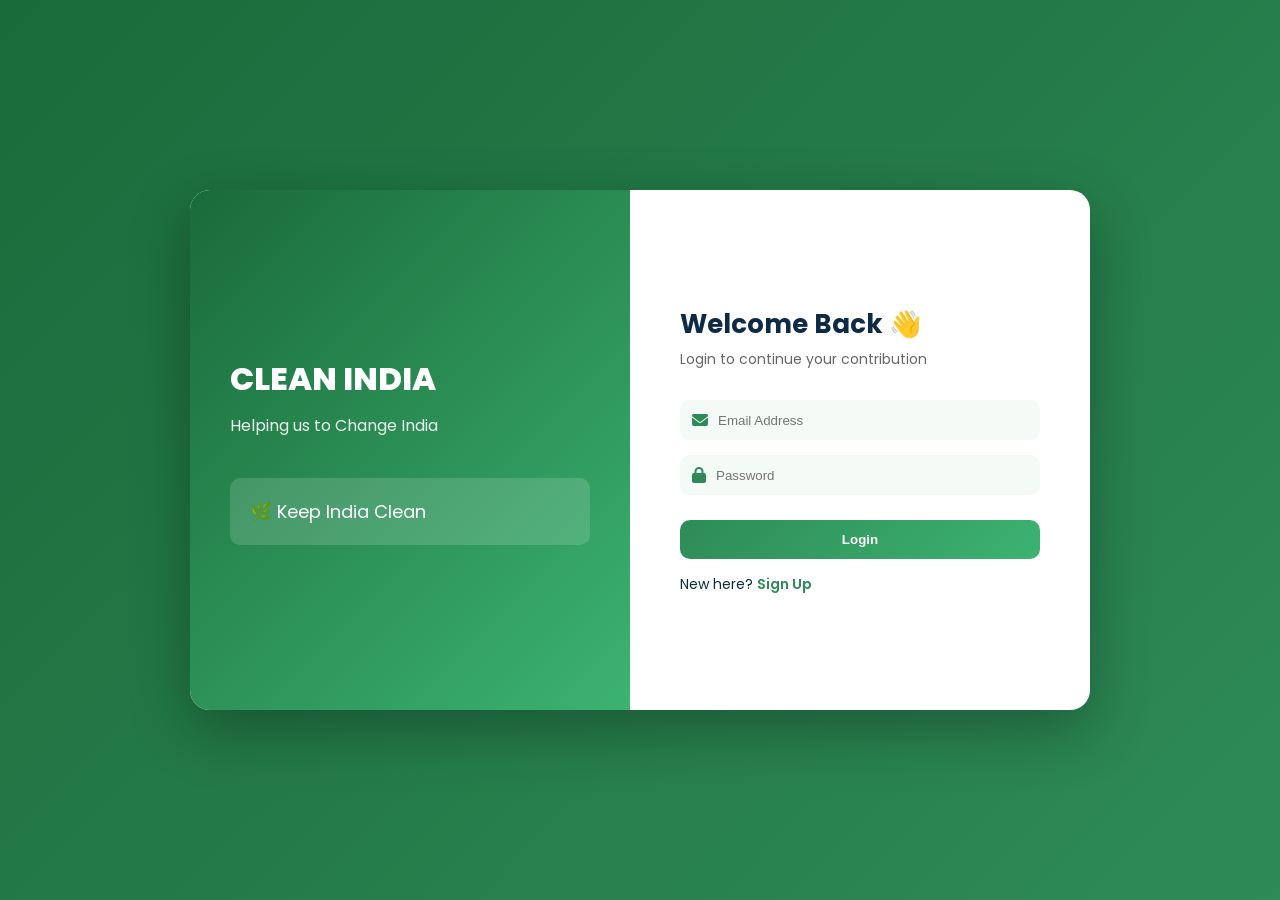
<file: login.html>
<!DOCTYPE html>
<html lang="en">
<head>
  <meta charset="UTF-8">
  <meta name="viewport" content="width=device-width, initial-scale=1.0">
  <title>Login - Clean India</title>

  <link rel="stylesheet" href="style.css">
  <link href="https://fonts.googleapis.com/css2?family=Poppins:wght@400;600;800&display=swap" rel="stylesheet">
  <link rel="stylesheet" href="https://cdnjs.cloudflare.com/ajax/libs/font-awesome/6.5.0/css/all.min.css">

</head>

<body class="login-body">

  <div class="login-container">

    <!-- LEFT SIDE -->
    <div class="login-left">
      <h1>CLEAN INDIA</h1>
      <p>Helping us to Change India</p>

      <div class="login-visual">
        🌿 Keep India Clean  
      </div>
    </div>

    <!-- RIGHT SIDE -->
    <div class="login-right">

      <h2>Welcome Back 👋</h2>
      <p class="login-sub">Login to continue your contribution</p>

      <div class="input-box">
        <i class="fas fa-envelope"></i>
        <input type="email" placeholder="Email Address">
      </div>

      <div class="input-box">
        <i class="fas fa-lock"></i>
        <input type="password" placeholder="Password">
      </div>

      <button class="login-btn">Login</button>

      <p class="signup-text">
        New here? <span>Sign Up</span>
      </p>

    </div>

  </div>

</body>
</html>
</file>
<file: style.css>
/* ─────────────────────────────────────────
   CLEAN INDIA — style.css
   ───────────────────────────────────────── */

/* ── Google Fonts loaded in HTML ── */

/* ── CSS Variables (your color palette) ── */
:root {
  --green-dark:   #1a6b3a;
  --green-mid:    #2e8b57;
  --green-bright: #3cb371;
  --green-light:  #d4edda;
  --navy:         #0d2b45;
  --white:        #ffffff;
  --off-white:    #f4faf6;
  --gray-light:   #f0f0f0;
  --gray-text:    #555555;
  --gold:         #f5a623;
  --orange:       #e67e22;
  --blue:         #2980b9;
  --shadow:       0 4px 24px rgba(0,0,0,0.10);
  --shadow-lg:    0 8px 40px rgba(0,0,0,0.15);
  --radius:       14px;
  --radius-lg:    24px;
  --transition:   0.3s ease;
}

/* ── RESET & BASE ── */
*, *::before, *::after { box-sizing: border-box; margin: 0; padding: 0; }

html { scroll-behavior: smooth; }

body {
  font-family: 'Nunito', sans-serif;
  background: var(--white);
  color: var(--navy);
  overflow-x: hidden;
}

a { text-decoration: none; color: inherit; }
ul { list-style: none; }
img { max-width: 100%; display: block; }

.container {
  max-width: 1200px;
  margin: 0 auto;
  padding: 0 24px;
}

.green-text { color: var(--green-mid); }

/* ─────────────────────────────────────────
   NAVBAR
   ───────────────────────────────────────── */
.navbar {
  position: sticky;
  top: 0;
  z-index: 1000;
  background: rgba(255,255,255,0.97);
  backdrop-filter: blur(10px);
  box-shadow: 0 2px 12px rgba(0,0,0,0.07);
}

.nav-container {
  max-width: 1200px;
  margin: 0 auto;
  padding: 0 24px;
  display: flex;
  align-items: center;
  justify-content: space-between;
  height: 72px;
  gap: 24px;
}

/* Logo */
.logo {
  display: flex;
  align-items: center;
  gap: 10px;
  flex-shrink: 0;
}

.logo-icon {
  width: 46px; height: 46px;
  background: linear-gradient(135deg, var(--green-dark), var(--green-bright));
  border-radius: 12px;
  display: flex; align-items: center; justify-content: center;
  color: white; font-size: 1.2rem;
}

.logo-text {
  display: flex;
  flex-direction: column;
  line-height: 1.1;
}

.logo-clean {
  font-family: 'Poppins', sans-serif;
  font-weight: 800;
  font-size: 1.15rem;
  color: var(--navy);
  letter-spacing: 2px;
}

.logo-india {
  font-family: 'Poppins', sans-serif;
  font-weight: 800;
  font-size: 1.15rem;
  color: var(--green-mid);
  letter-spacing: 2px;
}

.logo-text small {
  font-size: 0.6rem;
  color: var(--gray-text);
  font-weight: 500;
}

/* Nav Links */
.nav-links {
  display: flex;
  align-items: center;
  gap: 4px;
  flex: 1;
  justify-content: center;
}

.nav-links a {
  font-weight: 600;
  font-size: 0.9rem;
  padding: 6px 12px;
  border-radius: 8px;
  color: var(--navy);
  transition: var(--transition);
}

.nav-links a:hover,
.nav-links a.active {
  color: var(--green-mid);
  background: var(--green-light);
}

/* Login Button */
.btn-login {
  background: var(--green-mid);
  color: white;
  padding: 10px 22px;
  border-radius: 10px;
  font-weight: 700;
  font-size: 0.9rem;
  transition: var(--transition);
  white-space: nowrap;
  flex-shrink: 0;
}
.btn-login:hover {
  background: var(--green-dark);
  transform: translateY(-1px);
  box-shadow: 0 4px 14px rgba(46,139,87,0.3);
}

/* Hamburger */
.hamburger {
  display: none;
  flex-direction: column;
  gap: 5px;
  background: none;
  border: none;
  cursor: pointer;
  padding: 4px;
}
.hamburger span {
  width: 24px; height: 2.5px;
  background: var(--navy);
  border-radius: 4px;
  transition: var(--transition);
  display: block;
}

/* ─────────────────────────────────────────
   HERO SECTION
   ───────────────────────────────────────── */
.hero {
  background: linear-gradient(160deg, #f4faf6 0%, #e8f5ee 60%, #d4edda 100%);
  padding: 60px 0 0;
  overflow: hidden;
}

.hero-content {
  max-width: 1200px;
  margin: 0 auto;
  padding: 0 24px;
  display: grid;
  grid-template-columns: 1fr 1fr;
  gap: 40px;
  align-items: center;
  min-height: 560px;
}

/* Hero Text */
.hero-title {
  font-family: 'Poppins', sans-serif;
  font-size: clamp(2.2rem, 4vw, 3.4rem);
  font-weight: 800;
  color: var(--navy);
  line-height: 1.15;
  margin-bottom: 16px;
  animation: slideInLeft 0.7s ease both;
}

.hero-tagline {
  font-size: 1.1rem;
  margin-bottom: 12px;
  animation: slideInLeft 0.8s ease both;
}

.hero-desc {
  color: var(--gray-text);
  font-size: 0.97rem;
  line-height: 1.7;
  margin-bottom: 32px;
  max-width: 460px;
  animation: slideInLeft 0.9s ease both;
}

/* Report Button */
.btn-report {
  display: flex;
  align-items: center;
  gap: 16px;
  background: linear-gradient(135deg, var(--green-dark) 0%, var(--green-bright) 100%);
  color: white;
  border-radius: var(--radius);
  padding: 18px 24px;
  max-width: 380px;
  box-shadow: 0 6px 24px rgba(46,139,87,0.35);
  transition: var(--transition);
  margin-bottom: 36px;
  animation: slideInLeft 1s ease both;
}
.btn-report:hover {
  transform: translateY(-3px);
  box-shadow: 0 12px 32px rgba(46,139,87,0.45);
}

.btn-icon {
  width: 52px; height: 52px;
  background: rgba(255,255,255,0.2);
  border-radius: 12px;
  display: flex; align-items: center; justify-content: center;
  font-size: 1.4rem;
  flex-shrink: 0;
}

.btn-words {
  display: flex;
  flex-direction: column;
  gap: 2px;
}
.btn-words strong { font-size: 1rem; font-weight: 800; }
.btn-words small  { font-size: 0.8rem; opacity: 0.85; }

.btn-arrow {
  margin-left: auto;
  font-size: 1rem;
  opacity: 0.8;
}

/* Feature Pills */
.hero-features {
  display: flex;
  gap: 24px;
  flex-wrap: wrap;
  animation: slideInLeft 1.1s ease both;
}

.feature {
  display: flex;
  align-items: center;
  gap: 10px;
}

.feature i {
  font-size: 1.4rem;
  color: var(--green-mid);
}

.feature div { display: flex; flex-direction: column; }
.feature strong { font-size: 0.85rem; font-weight: 700; }
.feature small { font-size: 0.75rem; color: var(--gray-text); }

/* ── PHONE MOCKUP ── */
.hero-visual {
  display: flex;
  justify-content: center;
  align-items: center;
  position: relative;
  animation: slideInRight 0.8s ease both;
}

.hero-blob {
  position: absolute;
  width: 420px; height: 420px;
  background: radial-gradient(circle, rgba(60,179,113,0.25) 0%, transparent 70%);
  border-radius: 50%;
  z-index: 0;
}

.phone-mockup {
  position: relative;
  z-index: 2;
}

.phone-frame {
  width: 240px;
  background: #1a1a2e;
  border-radius: 36px;
  padding: 12px;
  box-shadow: 0 30px 80px rgba(0,0,0,0.35), inset 0 0 0 2px #333;
  position: relative;
}

.phone-notch {
  position: absolute;
  top: 12px;
  left: 50%;
  transform: translateX(-50%);
  width: 80px; height: 20px;
  background: #1a1a2e;
  border-radius: 0 0 14px 14px;
  z-index: 5;
}

.phone-screen {
  background: linear-gradient(160deg, #1a3a28, #2e6b45);
  border-radius: 26px;
  overflow: hidden;
  height: 380px;
}

.screen-content {
  width: 100%; height: 100%;
  position: relative;
  display: flex;
  align-items: center;
  justify-content: center;
}

/* Camera corners */
.camera-corners {
  position: absolute;
  inset: 16px;
}
.camera-corners span {
  position: absolute;
  width: 20px; height: 20px;
  border-color: rgba(255,255,255,0.7);
  border-style: solid;
}
.camera-corners span:nth-child(1) { top:0; left:0;  border-width: 2px 0 0 2px; }
.camera-corners span:nth-child(2) { top:0; right:0; border-width: 2px 2px 0 0; }
.camera-corners span:nth-child(3) { bottom:0; left:0; border-width: 0 0 2px 2px; }
.camera-corners span:nth-child(4) { bottom:0; right:0; border-width: 0 2px 2px 0; }

.garbage-scene {
  display: flex;
  flex-direction: column;
  align-items: center;
  gap: 12px;
}

.person-icon {
  font-size: 3rem;
  color: rgba(255,255,255,0.8);
  animation: walk 2s ease-in-out infinite alternate;
}

.trash-icons {
  display: flex;
  gap: 14px;
  color: rgba(255,200,100,0.9);
  font-size: 1.4rem;
}

.phone-badge {
  position: absolute;
  bottom: -10px;
  left: -40px;
  background: white;
  border-radius: 50px;
  padding: 10px 18px;
  display: flex;
  align-items: center;
  gap: 10px;
  box-shadow: var(--shadow-lg);
  font-size: 0.82rem;
}
.phone-badge i { color: var(--green-mid); font-size: 1.2rem; }
.phone-badge div { display: flex; flex-direction: column; }
.phone-badge strong { font-weight: 800; color: var(--navy); }

/* Floating Leaves */
.floating-leaf {
  position: absolute;
  color: var(--green-bright);
  opacity: 0.35;
  animation: floatLeaf 4s ease-in-out infinite;
}
.leaf1 { top: 10%; right: 5%; font-size: 1.8rem; animation-delay: 0s; }
.leaf2 { bottom: 20%; left: 5%; font-size: 1.2rem; animation-delay: 1.5s; }

/* ── STATS BANNER ── */
.stats-banner {
  background: var(--green-dark);
  color: white;
  display: flex;
  justify-content: space-around;
  align-items: center;
  flex-wrap: wrap;
  gap: 0;
  padding: 16px 24px;
  margin-top: 60px;
}

.stats-banner .stat {
  display: flex;
  align-items: center;
  gap: 8px;
  font-size: 0.82rem;
  font-weight: 600;
  padding: 6px 16px;
  opacity: 0.9;
}
.stats-banner .stat i { color: var(--green-bright); font-size: 1rem; }
.stats-banner .quote { font-style: italic; opacity: 0.75; }

/* ─────────────────────────────────────────
   TOGETHER SECTION
   ───────────────────────────────────────── */
.together-section {
  text-align: center;
  padding: 50px 24px 30px;
  background: var(--white);
}

.together-section h2 {
  font-family: 'Poppins', sans-serif;
  font-size: clamp(1.5rem, 3vw, 2rem);
  font-weight: 700;
  color: var(--navy);
  margin: 12px 0 8px;
}

.together-section p {
  color: var(--gray-text);
  font-size: 0.97rem;
}

.divider-line {
  width: 80px;
  height: 3px;
  background: var(--green-mid);
  border-radius: 2px;
  margin: 0 auto;
}

/* ─────────────────────────────────────────
   HOW IT WORKS
   ───────────────────────────────────────── */
.how-it-works {
  background: var(--off-white);
  padding: 50px 0 60px;
}

.how-it-works .container {
  display: grid;
  grid-template-columns: 1.4fr 1fr;
  gap: 48px;
  align-items: start;
}

.section-title {
  font-family: 'Poppins', sans-serif;
  font-size: 1.6rem;
  font-weight: 800;
  margin-bottom: 28px;
}

/* Steps */
.steps { display: flex; flex-direction: column; gap: 20px; }

.step {
  display: flex;
  align-items: center;
  gap: 14px;
  background: white;
  border-radius: var(--radius);
  padding: 18px 20px;
  box-shadow: var(--shadow);
  transition: var(--transition);
}
.step:hover {
  transform: translateX(6px);
  box-shadow: var(--shadow-lg);
}

.step-icon {
  width: 52px; height: 52px;
  background: linear-gradient(135deg, var(--green-dark), var(--green-bright));
  border-radius: 14px;
  display: flex; align-items: center; justify-content: center;
  color: white;
  font-size: 1.2rem;
  flex-shrink: 0;
}

.step-arrow { color: var(--green-bright); flex-shrink: 0; }

.step-text strong { font-size: 0.95rem; font-weight: 800; display: block; margin-bottom: 4px; }
.step-text p { font-size: 0.82rem; color: var(--gray-text); }

/* Rewards Card */
.rewards-card {
  background: white;
  border-radius: var(--radius-lg);
  padding: 32px 28px;
  box-shadow: var(--shadow-lg);
  border: 2px solid var(--green-light);
}

.rewards-card h3 {
  font-family: 'Poppins', sans-serif;
  font-size: 1.15rem;
  font-weight: 800;
  text-align: center;
  margin-bottom: 24px;
}

.reward-items {
  display: grid;
  grid-template-columns: 1fr 1fr;
  gap: 16px;
  margin-bottom: 24px;
}

.reward-item {
  display: flex;
  flex-direction: column;
  align-items: center;
  gap: 8px;
  text-align: center;
}

.reward-icon {
  width: 54px; height: 54px;
  border-radius: 50%;
  display: flex; align-items: center; justify-content: center;
  font-size: 1.4rem;
}
.reward-icon.gold   { background: #fff8e1; color: var(--gold); }
.reward-icon.green  { background: var(--green-light); color: var(--green-mid); }
.reward-icon.orange { background: #fef0e6; color: var(--orange); }
.reward-icon.blue   { background: #e8f4fd; color: var(--blue); }

.reward-item span { font-size: 0.78rem; font-weight: 700; color: var(--navy); }

.reward-tagline {
  text-align: center;
  color: var(--navy);
  font-size: 0.9rem;
  border-top: 1px solid var(--green-light);
  padding-top: 16px;
}

/* ─────────────────────────────────────────
   LEADERBOARD
   ───────────────────────────────────────── */
.leaderboard-section {
  background: var(--white);
  padding: 60px 0;
}

.leaderboard-section h2 {
  font-family: 'Poppins', sans-serif;
  font-size: clamp(1.5rem, 3vw, 2rem);
  font-weight: 800;
  text-align: center;
  margin-bottom: 8px;
}

.section-sub {
  text-align: center;
  color: var(--gray-text);
  margin-bottom: 36px;
}

.leaderboard-table {
  border-radius: var(--radius-lg);
  overflow: hidden;
  box-shadow: var(--shadow-lg);
}

.lb-header {
  display: grid;
  grid-template-columns: 100px 1fr 1fr 100px 120px;
  background: var(--navy);
  color: white;
  padding: 14px 24px;
  font-weight: 700;
  font-size: 0.85rem;
  gap: 8px;
}

.lb-row {
  display: grid;
  grid-template-columns: 100px 1fr 1fr 100px 120px;
  padding: 16px 24px;
  gap: 8px;
  background: white;
  border-bottom: 1px solid var(--gray-light);
  font-size: 0.9rem;
  font-weight: 600;
  transition: var(--transition);
  align-items: center;
}
.lb-row:hover { background: var(--green-light); }
.lb-row .rank { font-weight: 800; }
.gold-row   { background: #fffde7; }
.silver-row { background: #f5f5f5; }
.bronze-row { background: #fff3e0; }

/* ─────────────────────────────────────────
   ABOUT
   ───────────────────────────────────────── */
.about-section {
  background: linear-gradient(135deg, var(--green-dark) 0%, var(--navy) 100%);
  padding: 60px 0;
  color: white;
}

.about-grid {
  display: grid;
  grid-template-columns: 1fr 1fr;
  gap: 60px;
  align-items: center;
}

.about-text h2 {
  font-family: 'Poppins', sans-serif;
  font-size: clamp(1.6rem, 3vw, 2.2rem);
  font-weight: 800;
  margin-bottom: 18px;
}
.about-text h2 .green-text { color: var(--green-bright); }

.about-text p {
  color: rgba(255,255,255,0.8);
  line-height: 1.75;
  margin-bottom: 14px;
  font-size: 0.95rem;
}

.btn-primary {
  display: inline-block;
  background: var(--green-bright);
  color: white;
  padding: 12px 28px;
  border-radius: 10px;
  font-weight: 700;
  margin-top: 8px;
  transition: var(--transition);
}
.btn-primary:hover {
  background: white;
  color: var(--green-dark);
  transform: translateY(-2px);
}

.about-stats {
  display: grid;
  grid-template-columns: 1fr 1fr;
  gap: 20px;
}

.stat-box {
  background: rgba(255,255,255,0.1);
  border-radius: var(--radius);
  padding: 24px;
  text-align: center;
  border: 1px solid rgba(255,255,255,0.15);
  backdrop-filter: blur(4px);
  transition: var(--transition);
}
.stat-box:hover {
  background: rgba(255,255,255,0.18);
  transform: translateY(-4px);
}
.stat-box h3 {
  font-size: 2rem;
  font-weight: 900;
  color: var(--green-bright);
  margin-bottom: 4px;
}
.stat-box p { font-size: 0.85rem; color: rgba(255,255,255,0.75); }

/* ─────────────────────────────────────────
   FOOTER
   ───────────────────────────────────────── */
.footer {
  background: var(--navy);
  color: rgba(255,255,255,0.75);
  padding: 50px 0 0;
}

.footer-grid {
  display: grid;
  grid-template-columns: 2fr 1fr 1fr 1fr;
  gap: 40px;
  padding-bottom: 40px;
}

.footer-brand .logo { margin-bottom: 14px; }
.footer-brand p { font-size: 0.85rem; line-height: 1.6; margin-bottom: 16px; }

.social-links { display: flex; gap: 12px; }
.social-links a {
  width: 36px; height: 36px;
  background: rgba(255,255,255,0.1);
  border-radius: 8px;
  display: flex; align-items: center; justify-content: center;
  color: white;
  font-size: 0.9rem;
  transition: var(--transition);
}
.social-links a:hover { background: var(--green-mid); }

.footer-links h4,
.footer-contact h4 {
  color: white;
  font-size: 0.95rem;
  font-weight: 800;
  margin-bottom: 14px;
}

.footer-links ul li { margin-bottom: 8px; }
.footer-links a {
  font-size: 0.85rem;
  transition: var(--transition);
}
.footer-links a:hover { color: var(--green-bright); }

.footer-contact p {
  font-size: 0.85rem;
  margin-bottom: 8px;
  display: flex; align-items: center; gap: 8px;
}
.footer-contact i { color: var(--green-bright); width: 16px; }

.footer-bottom {
  border-top: 1px solid rgba(255,255,255,0.1);
  padding: 18px 24px;
  text-align: center;
  font-size: 0.82rem;
  max-width: 1200px;
  margin: 0 auto;
}

/* ─────────────────────────────────────────
   ANIMATIONS
   ───────────────────────────────────────── */
@keyframes slideInLeft {
  from { opacity: 0; transform: translateX(-40px); }
  to   { opacity: 1; transform: translateX(0); }
}

@keyframes slideInRight {
  from { opacity: 0; transform: translateX(40px); }
  to   { opacity: 1; transform: translateX(0); }
}

@keyframes floatLeaf {
  0%, 100% { transform: translateY(0) rotate(0deg); }
  50%       { transform: translateY(-18px) rotate(15deg); }
}

@keyframes walk {
  from { transform: translateX(-10px); }
  to   { transform: translateX(10px); }
}

/* ─────────────────────────────────────────
   RESPONSIVE — TABLET
   ───────────────────────────────────────── */
@media (max-width: 900px) {
  .nav-links { display: none; flex-direction: column; gap: 4px; }
  .nav-links.open {
    display: flex;
    position: absolute;
    top: 72px; left: 0; right: 0;
    background: white;
    padding: 16px 24px;
    box-shadow: 0 8px 24px rgba(0,0,0,0.1);
    z-index: 999;
  }
  .hamburger { display: flex; }
  .btn-login { display: none; }

  .hero-content {
    grid-template-columns: 1fr;
    text-align: center;
    padding-top: 20px;
  }
  .hero-visual { order: -1; }
  .hero-desc { margin: 0 auto 28px; }
  .btn-report { margin: 0 auto 32px; }
  .hero-features { justify-content: center; }

  .how-it-works .container { grid-template-columns: 1fr; }
  .about-grid { grid-template-columns: 1fr; }
  .footer-grid { grid-template-columns: 1fr 1fr; }
}

/* ─────────────────────────────────────────
   RESPONSIVE — MOBILE
   ───────────────────────────────────────── */
@media (max-width: 600px) {
  .stats-banner { flex-direction: column; gap: 4px; }
  .lb-header, .lb-row { grid-template-columns: 60px 1fr 80px 90px; font-size: 0.78rem; padding: 12px 16px; }
  .lb-header span:nth-child(3),
  .lb-row   span:nth-child(3) { display: none; }
  .footer-grid { grid-template-columns: 1fr; }
  .about-stats { grid-template-columns: 1fr 1fr; }
  .phone-frame { width: 190px; }
  .phone-screen { height: 300px; }
}
/* CITY SECTION */
.city-section {
  padding: 60px 0;
  background: #f4faf6;
  text-align: center;
}

.city-section h2 {
  font-family: 'Poppins';
  font-weight: 800;
  margin-bottom: 10px;
}

.city-grid {
  display: grid;
  grid-template-columns: repeat(auto-fit, minmax(220px, 1fr));
  gap: 20px;
  margin-top: 30px;
}

.city-card {
  border-radius: 16px;
  overflow: hidden;
  cursor: pointer;
  box-shadow: var(--shadow);
  transition: 0.3s;
}

.city-card:hover {
  transform: translateY(-6px);
}

.city-card img {
  width: 100%;
  height: 160px;
  object-fit: cover;
}

.city-card span {
  display: block;
  padding: 12px;
  font-weight: 700;
}
/* LOGIN PAGE */
.login-body {
  margin: 0;
  font-family: 'Poppins', sans-serif;
  background: linear-gradient(135deg, #1a6b3a, #2e8b57);
  height: 100vh;
  display: flex;
  align-items: center;
  justify-content: center;
}

.login-container {
  width: 900px;
  height: 520px;
  display: flex;
  border-radius: 20px;
  overflow: hidden;
  box-shadow: 0 20px 60px rgba(0,0,0,0.3);
  background: white;
}

/* LEFT SIDE */
.login-left {
  flex: 1;
  background: linear-gradient(135deg, #1a6b3a, #3cb371);
  color: white;
  display: flex;
  flex-direction: column;
  justify-content: center;
  padding: 40px;
}

.login-left h1 {
  font-size: 32px;
  font-weight: 800;
}

.login-left p {
  margin-top: 10px;
  opacity: 0.9;
}

.login-visual {
  margin-top: 40px;
  font-size: 18px;
  background: rgba(255,255,255,0.15);
  padding: 20px;
  border-radius: 10px;
}

/* RIGHT SIDE */
.login-right {
  flex: 1;
  padding: 50px;
  display: flex;
  flex-direction: column;
  justify-content: center;
}

.login-right h2 {
  font-size: 26px;
  margin-bottom: 5px;
}

.login-sub {
  font-size: 14px;
  color: #666;
  margin-bottom: 30px;
}

/* INPUT */
.input-box {
  display: flex;
  align-items: center;
  background: #f4faf6;
  border-radius: 10px;
  padding: 12px;
  margin-bottom: 15px;
}

.input-box i {
  color: #2e8b57;
  margin-right: 10px;
}

.input-box input {
  border: none;
  outline: none;
  background: transparent;
  width: 100%;
}

/* BUTTON */
.login-btn {
  background: linear-gradient(135deg, #2e8b57, #3cb371);
  color: white;
  padding: 12px;
  border: none;
  border-radius: 10px;
  font-weight: 700;
  margin-top: 10px;
  cursor: pointer;
  transition: 0.3s;
}

.login-btn:hover {
  transform: translateY(-2px);
}

/* SIGNUP */
.signup-text {
  margin-top: 15px;
  font-size: 14px;
}

.signup-text span {
  color: #2e8b57;
  font-weight: 600;
  cursor: pointer;
}
</file>
